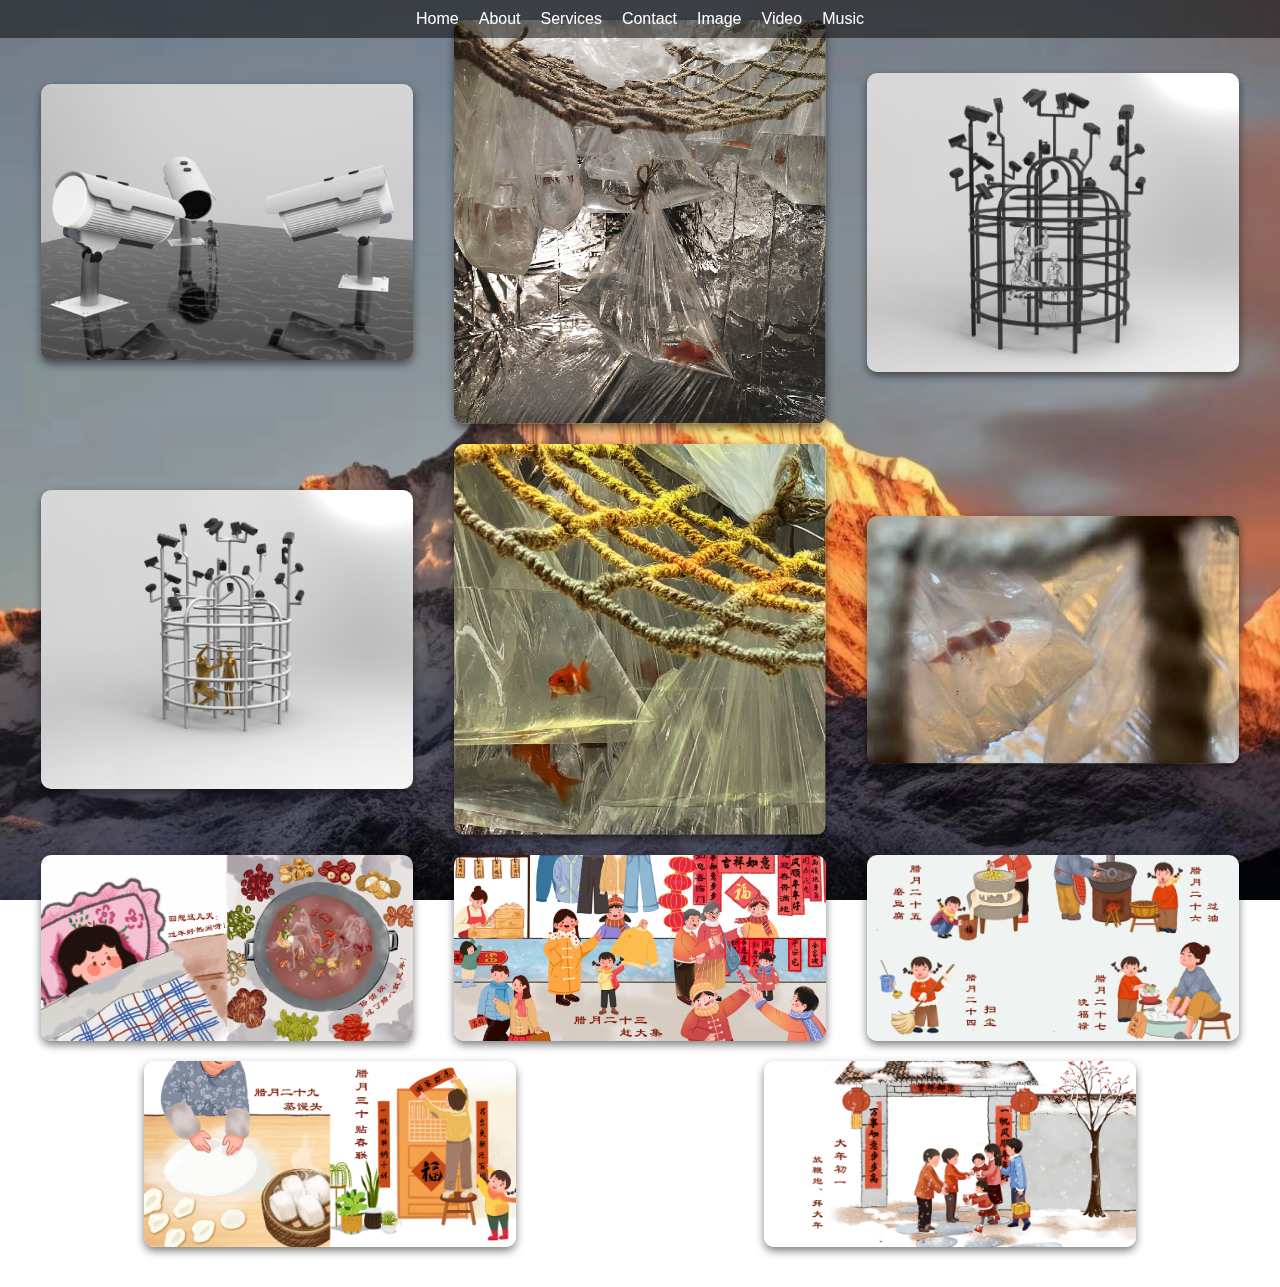
<file: Protfolio.html>
<!DOCTYPE html>
<html lang="en">
<head>
    <meta charset="UTF-8">
    <meta name="viewport" content="width=device-width, initial-scale=1.0">
    <title>Image Page</title>
    <link rel="stylesheet" href="styles.css">
    <style>
        body {
            /* 背景图片 */
            background-image: url('img/charactor3.jpg');
            /* 背景图片的大小覆盖整个屏幕 */
            background-size: cover;
            /* 背景图片固定，不随内容滚动 */
            background-attachment: fixed;
            /* 背景图片的位置 */
            background-position: center;
            /* 背景图片重复 */
            background-repeat: no-repeat;
            /* 设置字体颜色和大小 */
            color: white;
            /* 设置字体样式 */
            font-family: Arial, sans-serif;
        }

        nav {
            position: fixed;
            top: 0;
            left: 0;
            right: 0;
            background-color: rgba(0, 0, 0, 0.5); /* 半透明背景色 */
            padding: 10px 0;
            display: flex;
            justify-content: center;
        }

        nav a {
            color: white;
            text-decoration: none;
            margin: 0 10px;
        }

        main {
            display: flex;
            justify-content: space-around;
            align-items: center;
            flex-wrap: wrap;
            padding: 20px;
        }

        img {
            max-width: 30%;
            height: auto;
            margin-bottom: 20px;
            border-radius: 10px; /* 圆角矩形 */
            box-shadow: 0 4px 8px rgba(0, 0, 0, 0.5); /* 添加投影效果 */
        }
    </style>
</head>
<body>
    <nav>
        <a href="index.html">Home</a>
        <a href="about.html">About</a>
        <a href="services.html">Services</a>
        <a href="contact.html">Contact</a>
        <a href="image.html">Image</a>
        <a href="video.html">Video</a>
        <a href="music.html">Music</a>
    </nav>
    <main>
        <img src="Portfolio/1.jpg" alt="Featured Image">
        <img src="Portfolio/1.png" alt="Featured Image">
        <img src="Portfolio/2.jpg" alt="Featured Image">
        <img src="Portfolio/3.jpg" alt="Featured Image">
        <img src="Portfolio/3.png" alt="Featured Image">
        <img src="Portfolio/5.png" alt="Featured Image">
        <img src="Portfolio/TWO.jpg" alt="Featured Image">
        <img src="Portfolio/THREE.jpg" alt="Featured Image">
        <img src="Portfolio/FOUR.jpg" alt="Featured Image">
        <img src="Portfolio/FIVE.jpg" alt="Featured Image">
        <img src="Portfolio/ONE.jpg" alt="Featured Image">
    </main>
</body>
</html>
</file>
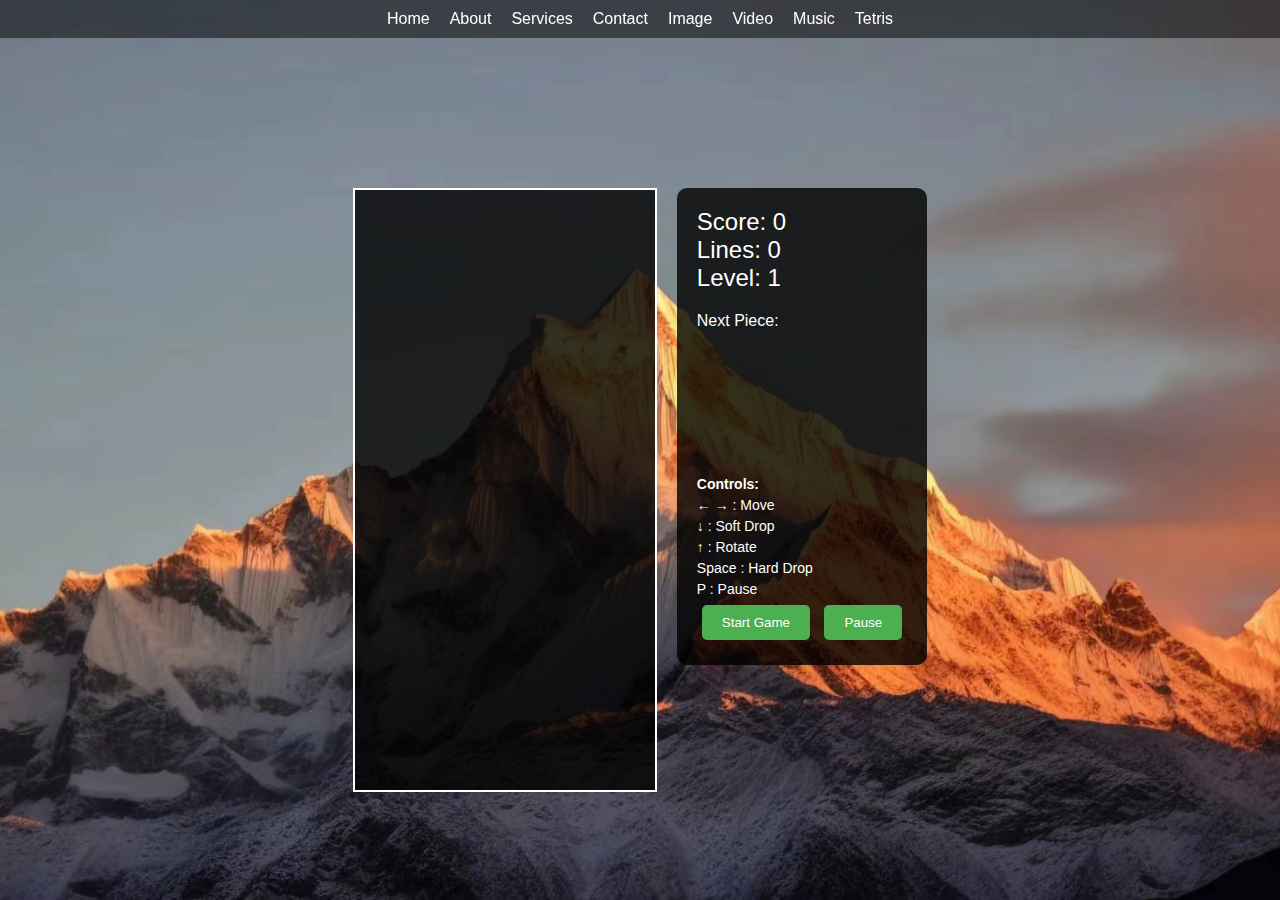
<file: tetris.html>
<!DOCTYPE html>
<html lang="en">
<head>
    <meta charset="UTF-8">
    <meta name="viewport" content="width=device-width, initial-scale=1.0">
    <title>Tetris Game</title>
    <style>
        body {
            background-image: url('img/charactor3.jpg');
            background-size: cover;
            background-attachment: fixed;
            background-position: center;
            background-repeat: no-repeat;
            color: white;
            font-family: Arial, sans-serif;
            margin: 0;
            display: flex;
            justify-content: center;
            align-items: center;
            min-height: 100vh;
        }

        nav {
            position: fixed;
            top: 0;
            left: 0;
            right: 0;
            background-color: rgba(0, 0, 0, 0.5);
            padding: 10px 0;
            display: flex;
            justify-content: center;
        }

        nav a {
            color: white;
            text-decoration: none;
            margin: 0 10px;
        }

        .game-container {
            display: flex;
            gap: 20px;
            align-items: flex-start;
            margin-top: 80px;
        }

        .game-board {
            border: 2px solid #fff;
            background-color: rgba(0, 0, 0, 0.8);
        }

        .info-panel {
            background-color: rgba(0, 0, 0, 0.8);
            padding: 20px;
            border-radius: 10px;
            min-width: 200px;
        }

        .score {
            font-size: 24px;
            margin-bottom: 20px;
        }

        .next-piece {
            margin-bottom: 20px;
        }

        .controls {
            font-size: 14px;
            line-height: 1.5;
        }

        .game-over {
            position: absolute;
            top: 50%;
            left: 50%;
            transform: translate(-50%, -50%);
            background-color: rgba(0, 0, 0, 0.9);
            padding: 20px;
            border-radius: 10px;
            text-align: center;
            display: none;
        }

        button {
            background-color: #4CAF50;
            color: white;
            padding: 10px 20px;
            border: none;
            border-radius: 5px;
            cursor: pointer;
            margin: 5px;
        }

        button:hover {
            background-color: #45a049;
        }
    </style>
</head>
<body>
    <nav>
        <a href="index.html">Home</a>
        <a href="about.html">About</a>
        <a href="services.html">Services</a>
        <a href="contact.html">Contact</a>
        <a href="image.html">Image</a>
        <a href="video.html">Video</a>
        <a href="music.html">Music</a>
        <a href="tetris.html">Tetris</a>
    </nav>

    <div class="game-container">
        <canvas id="gameCanvas" class="game-board" width="300" height="600"></canvas>
        
        <div class="info-panel">
            <div class="score">
                <div>Score: <span id="score">0</span></div>
                <div>Lines: <span id="lines">0</span></div>
                <div>Level: <span id="level">1</span></div>
            </div>
            
            <div class="next-piece">
                <div>Next Piece:</div>
                <canvas id="nextCanvas" width="120" height="120"></canvas>
            </div>
            
            <div class="controls">
                <div><strong>Controls:</strong></div>
                <div>← → : Move</div>
                <div>↓ : Soft Drop</div>
                <div>↑ : Rotate</div>
                <div>Space : Hard Drop</div>
                <div>P : Pause</div>
            </div>
            
            <button onclick="startGame()">Start Game</button>
            <button onclick="pauseGame()">Pause</button>
        </div>
    </div>

    <div class="game-over" id="gameOver">
        <h2>Game Over!</h2>
        <p>Final Score: <span id="finalScore">0</span></p>
        <button onclick="startGame()">Play Again</button>
    </div>

    <script>
        const canvas = document.getElementById('gameCanvas');
        const ctx = canvas.getContext('2d');
        const nextCanvas = document.getElementById('nextCanvas');
        const nextCtx = nextCanvas.getContext('2d');

        const BOARD_WIDTH = 10;
        const BOARD_HEIGHT = 20;
        const BLOCK_SIZE = 30;

        let board = [];
        let currentPiece = null;
        let nextPiece = null;
        let score = 0;
        let lines = 0;
        let level = 1;
        let gameRunning = false;
        let gamePaused = false;
        let dropTime = 0;
        let dropInterval = 1000;

        // Tetromino shapes
        const PIECES = [
            // I piece
            [
                [1, 1, 1, 1]
            ],
            // O piece
            [
                [1, 1],
                [1, 1]
            ],
            // T piece
            [
                [0, 1, 0],
                [1, 1, 1]
            ],
            // S piece
            [
                [0, 1, 1],
                [1, 1, 0]
            ],
            // Z piece
            [
                [1, 1, 0],
                [0, 1, 1]
            ],
            // J piece
            [
                [1, 0, 0],
                [1, 1, 1]
            ],
            // L piece
            [
                [0, 0, 1],
                [1, 1, 1]
            ]
        ];

        const COLORS = [
            '#00f0f0', // I - Cyan
            '#f0f000', // O - Yellow
            '#a000f0', // T - Purple
            '#00f000', // S - Green
            '#f00000', // Z - Red
            '#0000f0', // J - Blue
            '#f0a000'  // L - Orange
        ];

        class Piece {
            constructor(shape, color) {
                this.shape = shape;
                this.color = color;
                this.x = Math.floor(BOARD_WIDTH / 2) - Math.floor(shape[0].length / 2);
                this.y = 0;
            }

            rotate() {
                const rotated = [];
                for (let i = 0; i < this.shape[0].length; i++) {
                    rotated[i] = [];
                    for (let j = this.shape.length - 1; j >= 0; j--) {
                        rotated[i].push(this.shape[j][i]);
                    }
                }
                return rotated;
            }

            draw(ctx, offsetX = 0, offsetY = 0) {
                ctx.fillStyle = this.color;
                for (let y = 0; y < this.shape.length; y++) {
                    for (let x = 0; x < this.shape[y].length; x++) {
                        if (this.shape[y][x]) {
                            ctx.fillRect(
                                (this.x + x + offsetX) * BLOCK_SIZE,
                                (this.y + y + offsetY) * BLOCK_SIZE,
                                BLOCK_SIZE - 1,
                                BLOCK_SIZE - 1
                            );
                        }
                    }
                }
            }
        }

        function initBoard() {
            board = [];
            for (let y = 0; y < BOARD_HEIGHT; y++) {
                board[y] = [];
                for (let x = 0; x < BOARD_WIDTH; x++) {
                    board[y][x] = 0;
                }
            }
        }

        function createPiece() {
            const index = Math.floor(Math.random() * PIECES.length);
            return new Piece(PIECES[index], COLORS[index]);
        }

        function isValidMove(piece, offsetX = 0, offsetY = 0) {
            for (let y = 0; y < piece.shape.length; y++) {
                for (let x = 0; x < piece.shape[y].length; x++) {
                    if (piece.shape[y][x]) {
                        const newX = piece.x + x + offsetX;
                        const newY = piece.y + y + offsetY;
                        
                        if (newX < 0 || newX >= BOARD_WIDTH || 
                            newY >= BOARD_HEIGHT || 
                            (newY >= 0 && board[newY][newX])) {
                            return false;
                        }
                    }
                }
            }
            return true;
        }

        function placePiece() {
            for (let y = 0; y < currentPiece.shape.length; y++) {
                for (let x = 0; x < currentPiece.shape[y].length; x++) {
                    if (currentPiece.shape[y][x]) {
                        const boardY = currentPiece.y + y;
                        const boardX = currentPiece.x + x;
                        if (boardY >= 0) {
                            board[boardY][boardX] = currentPiece.color;
                        }
                    }
                }
            }
        }

        function clearLines() {
            let linesCleared = 0;
            for (let y = BOARD_HEIGHT - 1; y >= 0; y--) {
                if (board[y].every(cell => cell !== 0)) {
                    board.splice(y, 1);
                    board.unshift(new Array(BOARD_WIDTH).fill(0));
                    linesCleared++;
                    y++; // Check the same line again
                }
            }
            
            if (linesCleared > 0) {
                lines += linesCleared;
                score += linesCleared * 100 * level;
                level = Math.floor(lines / 10) + 1;
                dropInterval = Math.max(100, 1000 - (level - 1) * 100);
                updateDisplay();
            }
        }

        function drawBoard() {
            ctx.clearRect(0, 0, canvas.width, canvas.height);
            
            // Draw placed pieces
            for (let y = 0; y < BOARD_HEIGHT; y++) {
                for (let x = 0; x < BOARD_WIDTH; x++) {
                    if (board[y][x]) {
                        ctx.fillStyle = board[y][x];
                        ctx.fillRect(x * BLOCK_SIZE, y * BLOCK_SIZE, BLOCK_SIZE - 1, BLOCK_SIZE - 1);
                    }
                }
            }
            
            // Draw current piece
            if (currentPiece) {
                currentPiece.draw(ctx);
            }
        }

        function drawNextPiece() {
            nextCtx.clearRect(0, 0, nextCanvas.width, nextCanvas.height);
            if (nextPiece) {
                const offsetX = 2;
                const offsetY = 2;
                nextPiece.draw(nextCtx, offsetX, offsetY);
            }
        }

        function updateDisplay() {
            document.getElementById('score').textContent = score;
            document.getElementById('lines').textContent = lines;
            document.getElementById('level').textContent = level;
        }

        function gameLoop(timestamp) {
            if (!gameRunning || gamePaused) {
                if (gameRunning) {
                    requestAnimationFrame(gameLoop);
                }
                return;
            }

            if (timestamp - dropTime > dropInterval) {
                if (isValidMove(currentPiece, 0, 1)) {
                    currentPiece.y++;
                } else {
                    placePiece();
                    clearLines();
                    currentPiece = nextPiece;
                    nextPiece = createPiece();
                    
                    if (!isValidMove(currentPiece)) {
                        gameOver();
                        return;
                    }
                }
                dropTime = timestamp;
            }

            drawBoard();
            drawNextPiece();
            requestAnimationFrame(gameLoop);
        }

        function gameOver() {
            gameRunning = false;
            document.getElementById('finalScore').textContent = score;
            document.getElementById('gameOver').style.display = 'block';
        }

        function startGame() {
            initBoard();
            score = 0;
            lines = 0;
            level = 1;
            dropInterval = 1000;
            currentPiece = createPiece();
            nextPiece = createPiece();
            gameRunning = true;
            gamePaused = false;
            dropTime = 0;
            document.getElementById('gameOver').style.display = 'none';
            updateDisplay();
            requestAnimationFrame(gameLoop);
        }

        function pauseGame() {
            if (gameRunning) {
                gamePaused = !gamePaused;
                if (!gamePaused) {
                    requestAnimationFrame(gameLoop);
                }
            }
        }

        // Keyboard controls
        document.addEventListener('keydown', (e) => {
            if (!gameRunning || gamePaused) return;

            switch (e.key) {
                case 'ArrowLeft':
                    if (isValidMove(currentPiece, -1, 0)) {
                        currentPiece.x--;
                    }
                    break;
                case 'ArrowRight':
                    if (isValidMove(currentPiece, 1, 0)) {
                        currentPiece.x++;
                    }
                    break;
                case 'ArrowDown':
                    if (isValidMove(currentPiece, 0, 1)) {
                        currentPiece.y++;
                        score += 1;
                        updateDisplay();
                    }
                    break;
                case 'ArrowUp':
                    const rotated = currentPiece.rotate();
                    const originalShape = currentPiece.shape;
                    currentPiece.shape = rotated;
                    if (!isValidMove(currentPiece)) {
                        currentPiece.shape = originalShape;
                    }
                    break;
                case ' ':
                    while (isValidMove(currentPiece, 0, 1)) {
                        currentPiece.y++;
                        score += 2;
                    }
                    updateDisplay();
                    break;
                case 'p':
                case 'P':
                    pauseGame();
                    break;
            }
        });

        // Initialize the game
        initBoard();
        updateDisplay();
    </script>
</body>
</html>
</file>
<file: styles.css>
@font-face {
    font-family: 'MyFont';
    src: url('fonts/MyFont.ttf') format('truetype');
}

body, html {
    height: 100%;
    margin: 0;
}

.background {
    /* 背景图片 */
    background-image: url('img/charactor3.jpg');
    /* 背景图片的大小覆盖整个屏幕 */
    background-size: cover;
    /* 背景图片固定，不随内容滚动 */
    background-attachment: fixed;
    /* 背景图片的位置 */
    background-position: center;
    /* 背景图片重复 */
    background-repeat: no-repeat;
    /* 全屏幕高度 */
    height: 100%;
    /* 让文字居中 */
    display: flex;
    align-items: center;
    justify-content: center;
    /* 设置字体颜色和大小 */
    color: rgb(255, 255, 255);
    text-align: center;
    flex-direction: column;
}

.text {
    margin: 0;
    font-size: 3em; /* 主页面两行字放大 */
    font-family: 'MyFont', sans-serif; /* 使用自定义字体 */
}

.links {
    margin-top: 5px;
    font-size: 1em; /* 子页面名称文字变小 */
    font-family: 'MyFont', sans-serif; /* 使用自定义字体 */
}

.links a {
    color: white;
    text-decoration: none;
    margin: 0 5px;
}

.links a:hover {
    text-decoration: underline;
}
</file>
